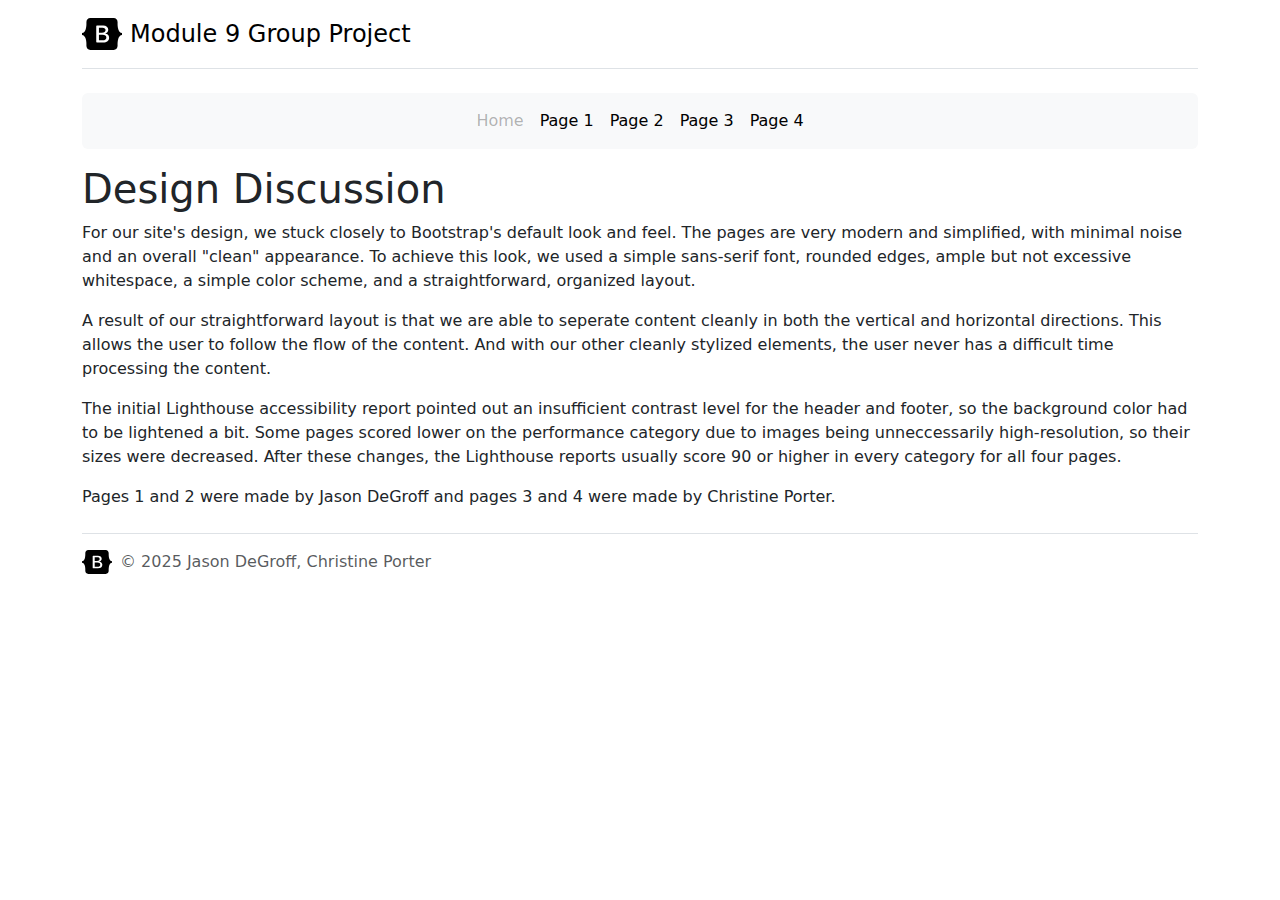
<file: index.html>
<!doctype html>
<html lang="en-US">
    <head>
        <meta charset="utf-8">
		<meta name="viewport" content="width=device-width, initial-scale=1.0">
        <title>Module 9 Group Project</title>
        <link href="css/bootstrap.min.css" rel="stylesheet">
        <link href="css/styles.css" rel="stylesheet">
        <link rel="preconnect" href="https://fonts.googleapis.com">
        <link rel="preconnect" href="https://fonts.gstatic.com" crossorigin>
        <link href="https://fonts.googleapis.com/css2?family=Roboto:ital,wght@0,100..900;1,100..900&display=swap" rel="stylesheet">
    </head>

    <body class="roboto-font">
        <svg xmlns="http://www.w3.org/2000/svg" class="d-none">
            <symbol id="bootstrap" viewBox="0 0 118 94"> <title>Bootstrap</title> <path fill-rule="evenodd" clip-rule="evenodd" d="M24.509 0c-6.733 0-11.715 5.893-11.492 12.284.214 6.14-.064 14.092-2.066 20.577C8.943 39.365 5.547 43.485 0 44.014v5.972c5.547.529 8.943 4.649 10.951 11.153 2.002 6.485 2.28 14.437 2.066 20.577C12.794 88.106 17.776 94 24.51 94H93.5c6.733 0 11.714-5.893 11.491-12.284-.214-6.14.064-14.092 2.066-20.577 2.009-6.504 5.396-10.624 10.943-11.153v-5.972c-5.547-.529-8.934-4.649-10.943-11.153-2.002-6.484-2.28-14.437-2.066-20.577C105.214 5.894 100.233 0 93.5 0H24.508zM80 57.863C80 66.663 73.436 72 62.543 72H44a2 2 0 01-2-2V24a2 2 0 012-2h18.437c9.083 0 15.044 4.92 15.044 12.474 0 5.302-4.01 10.049-9.119 10.88v.277C75.317 46.394 80 51.21 80 57.863zM60.521 28.34H49.948v14.934h8.905c6.884 0 10.68-2.772 10.68-7.727 0-4.643-3.264-7.207-9.012-7.207zM49.948 49.2v16.458H60.91c7.167 0 10.964-2.876 10.964-8.281 0-5.406-3.903-8.178-11.425-8.178H49.948z"></path>
            </symbol>
        </svg>


        <div class="container">
            <header class="d-flex flex-wrap justify-content-center py-3 mb-4 border-bottom">
                <a href="#" class="d-flex align-items-center mb-3 mb-md-0 me-md-auto link-body-emphasis text-decoration-none">
                    <svg class="bi me-2" width="40" height="32" aria-hidden="true">
                        <use xlink:href="#bootstrap"></use>
                    </svg>
                    <span class="fs-4">Module 9 Group Project</span>
                </a>
            </header>


            <nav class="navbar navbar-expand-lg mb-3 bg-body-tertiary rounded" aria-label="Navbar">
                <div class="container-fluid">
                    <button class="navbar-toggler" type="button" data-bs-toggle="collapse" data-bs-target="#navbarsExample10" aria-controls="navbarsExample10" aria-expanded="false" aria-label="Toggle navigation">
                        <span class="navbar-toggler-icon"></span>
                    </button>
                    <div class="collapse navbar-collapse justify-content-md-center" id="navbarsExample10">
                        <ul class="navbar-nav">
                            <li class="nav-item">
                                <a class="nav-link disabled" aria-current="page" href="#">Home</a>
                            </li>
                            <li class="nav-item">
                                <a class="nav-link active" aria-current="page" href="page1.html">Page 1</a>
                            </li>
                            <li class="nav-item">
                                <a class="nav-link active" aria-current="page" href="page2.html">Page 2</a>
                            </li>
                            <li class="nav-item">
                                <a class="nav-link active" aria-current="page" href="page3.html">Page 3</a>
                            </li>
                            <li class="nav-item">
                                <a class="nav-link active" aria-current="page" href="page4.html">Page 4</a>
                            </li>
                        </ul>
                    </div>
                </div>
            </nav>
            
            <!-- Page content goes in main -->
            <main>
                <section class="white-bg">
                    <h1>Design Discussion</h1>
                    <p>For our site's design, we stuck closely to Bootstrap's default look and feel. The pages are very modern and simplified, with minimal noise and an overall "clean" appearance. To achieve this look, we used a simple sans-serif font, rounded edges, ample but not excessive whitespace, a simple color scheme, and a straightforward, organized layout.</p>
                    <p>A result of our straightforward layout is that we are able to seperate content cleanly in both the vertical and horizontal directions. This allows the user to follow the flow of the content. And with our other cleanly stylized elements, the user never has a difficult time processing the content.</p>
                    <p>The initial Lighthouse accessibility report pointed out an insufficient contrast level for the header and footer, so the background color had to be lightened a bit. Some pages scored lower on the performance category due to images being unneccessarily high-resolution, so their sizes were decreased. After these changes, the Lighthouse reports usually score 90 or higher in every category for all four pages.</p>
                    <p>Pages 1 and 2 were made by Jason DeGroff and pages 3 and 4 were made by Christine Porter.</p>
                </section>
            </main>

            <footer class="d-flex flex-wrap justify-content-between align-items-center py-3 my-4 border-top">
                <div class="col-md-4 d-flex align-items-center">
                    <a href="/" class="mb-3 me-2 mb-md-0 text-body-secondary text-decoration-none lh-1" aria-label="Bootstrap">
                        <svg class="bi" width="30" height="24" aria-hidden="true">
                            <use xlink:href="#bootstrap"></use>
                        </svg>
                    </a>
                    <span class="mb-3 mb-md-0 text-body-secondary">&copy; 2025 Jason DeGroff, Christine Porter</span>
                </div>
            </footer>
        </div>
    </body>
<script src="js/bootstrap.bundle.min.js"> </script>
</html>
</file>
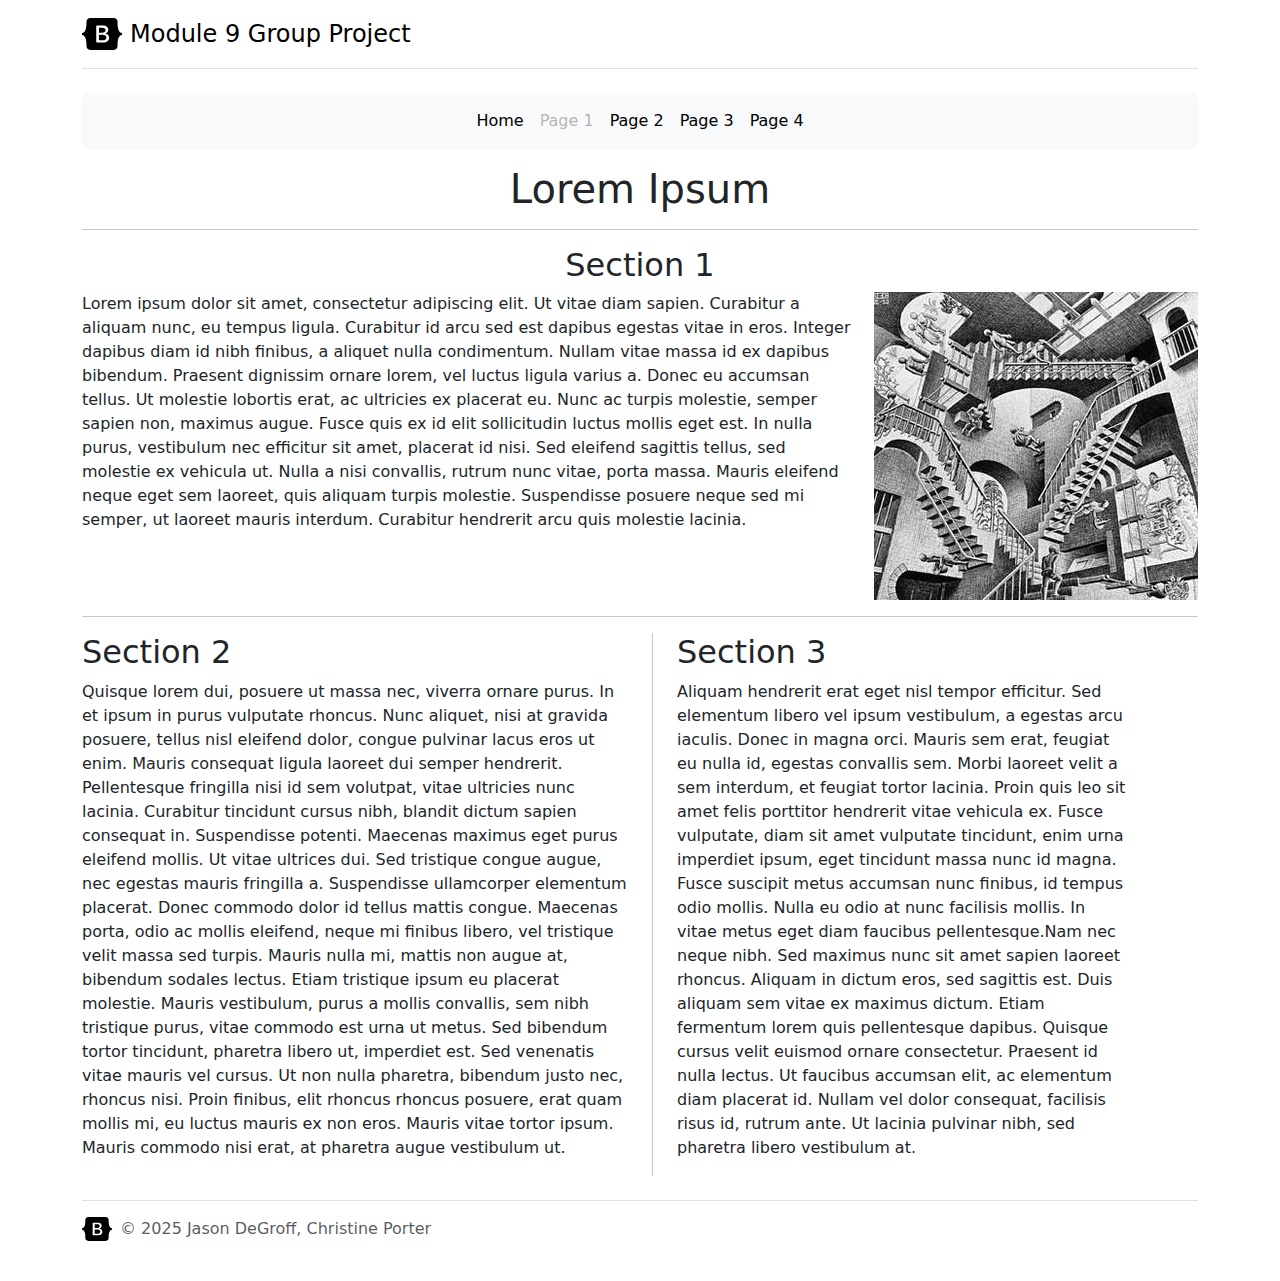
<file: page1.html>
<!doctype html>
<html lang="en-US">
    <head>
        <meta charset="utf-8">
		<meta name="viewport" content="width=device-width, initial-scale=1.0">
        <title>Module 9 Group Project</title>
        <link href="css/bootstrap.min.css" rel="stylesheet">
        <link href="css/styles.css" rel="stylesheet">
        <link rel="preconnect" href="https://fonts.googleapis.com">
        <link rel="preconnect" href="https://fonts.gstatic.com" crossorigin>
        <link href="https://fonts.googleapis.com/css2?family=Roboto:ital,wght@0,100..900;1,100..900&display=swap" rel="stylesheet">
    </head>

    <body class="roboto-font">
        <svg xmlns="http://www.w3.org/2000/svg" class="d-none">
            <symbol id="bootstrap" viewBox="0 0 118 94"> <title>Bootstrap</title> <path fill-rule="evenodd" clip-rule="evenodd" d="M24.509 0c-6.733 0-11.715 5.893-11.492 12.284.214 6.14-.064 14.092-2.066 20.577C8.943 39.365 5.547 43.485 0 44.014v5.972c5.547.529 8.943 4.649 10.951 11.153 2.002 6.485 2.28 14.437 2.066 20.577C12.794 88.106 17.776 94 24.51 94H93.5c6.733 0 11.714-5.893 11.491-12.284-.214-6.14.064-14.092 2.066-20.577 2.009-6.504 5.396-10.624 10.943-11.153v-5.972c-5.547-.529-8.934-4.649-10.943-11.153-2.002-6.484-2.28-14.437-2.066-20.577C105.214 5.894 100.233 0 93.5 0H24.508zM80 57.863C80 66.663 73.436 72 62.543 72H44a2 2 0 01-2-2V24a2 2 0 012-2h18.437c9.083 0 15.044 4.92 15.044 12.474 0 5.302-4.01 10.049-9.119 10.88v.277C75.317 46.394 80 51.21 80 57.863zM60.521 28.34H49.948v14.934h8.905c6.884 0 10.68-2.772 10.68-7.727 0-4.643-3.264-7.207-9.012-7.207zM49.948 49.2v16.458H60.91c7.167 0 10.964-2.876 10.964-8.281 0-5.406-3.903-8.178-11.425-8.178H49.948z"></path>
            </symbol>
        </svg>


        <div class="container">
            <header class="d-flex flex-wrap justify-content-center py-3 mb-4 border-bottom">
                <a href="#" class="d-flex align-items-center mb-3 mb-md-0 me-md-auto link-body-emphasis text-decoration-none">
                    <svg class="bi me-2" width="40" height="32" aria-hidden="true">
                        <use xlink:href="#bootstrap"></use>
                    </svg>
                    <span class="fs-4">Module 9 Group Project</span>
                </a>
            </header>


            <nav class="navbar navbar-expand-lg mb-3 bg-body-tertiary rounded" aria-label="Navbar">
                <div class="container-fluid">
                    <button class="navbar-toggler" type="button" data-bs-toggle="collapse" data-bs-target="#navbarsExample10" aria-controls="navbarsExample10" aria-expanded="false" aria-label="Toggle navigation">
                        <span class="navbar-toggler-icon"></span>
                    </button>
                    <div class="collapse navbar-collapse justify-content-md-center" id="navbarsExample10">
                        <ul class="navbar-nav">
                            <li class="nav-item">
                                <a class="nav-link active" aria-current="page" href="index.html">Home</a>
                            </li>
                            <li class="nav-item">
                                <a class="nav-link disabled" aria-current="page" href="#">Page 1</a>
                            </li>
                            <li class="nav-item">
                                <a class="nav-link active" aria-current="page" href="page2.html">Page 2</a>
                            </li>
                            <li class="nav-item">
                                <a class="nav-link active" aria-current="page" href="page3.html">Page 3</a>
                            </li>
                            <li class="nav-item">
                                <a class="nav-link active" aria-current="page" href="page4.html">Page 4</a>
                            </li>
                        </ul>
                    </div>
                </div>
            </nav>
            
            <!-- Page content goes in main -->
            <main>
                <section class="white-bg">
                    <h1 class="text-center">Lorem Ipsum</h1>
                    <hr>
                    <div class="row">
                        <div class="col-sm-12">
                            <h2 class="text-center">Section 1</h2>
                            <img src="images/Relativity.jpg" alt="MC Escher's Relativity" width="324" height="308" class="img-fluid float-lg-end ms-lg-3 mx-auto d-block">
                            <p>
                                Lorem ipsum dolor sit amet, consectetur adipiscing elit. Ut vitae diam sapien. Curabitur a aliquam nunc, eu tempus ligula. Curabitur id arcu sed est dapibus egestas vitae in eros. Integer dapibus diam id nibh finibus, a aliquet nulla condimentum. Nullam vitae massa id ex dapibus bibendum. Praesent dignissim ornare lorem, vel luctus ligula varius a. Donec eu accumsan tellus. Ut molestie lobortis erat, ac ultricies ex placerat eu. Nunc ac turpis molestie, semper sapien non, maximus augue. Fusce quis ex id elit sollicitudin luctus mollis eget est. In nulla purus, vestibulum nec efficitur sit amet, placerat id nisi. Sed eleifend sagittis tellus, sed molestie ex vehicula ut. Nulla a nisi convallis, rutrum nunc vitae, porta massa. Mauris eleifend neque eget sem laoreet, quis aliquam turpis molestie. Suspendisse posuere neque sed mi semper, ut laoreet mauris interdum. Curabitur hendrerit arcu quis molestie lacinia. 
                            </p>
                        </div>
                    </div>
                    <hr>
                    <div class="row">
                        <div class="col-lg-6">
                            <h2>Section 2</h2>
                            <p>
                                Quisque lorem dui, posuere ut massa nec, viverra ornare purus. In et ipsum in purus vulputate rhoncus. Nunc aliquet, nisi at gravida posuere, tellus nisl eleifend dolor, congue pulvinar lacus eros ut enim. Mauris consequat ligula laoreet dui semper hendrerit. Pellentesque fringilla nisi id sem volutpat, vitae ultricies nunc lacinia. Curabitur tincidunt cursus nibh, blandit dictum sapien consequat in. Suspendisse potenti. Maecenas maximus eget purus eleifend mollis. Ut vitae ultrices dui. Sed tristique congue augue, nec egestas mauris fringilla a. Suspendisse ullamcorper elementum placerat. Donec commodo dolor id tellus mattis congue. Maecenas porta, odio ac mollis eleifend, neque mi finibus libero, vel tristique velit massa sed turpis. Mauris nulla mi, mattis non augue at, bibendum sodales lectus. Etiam tristique ipsum eu placerat molestie. Mauris vestibulum, purus a mollis convallis, sem nibh tristique purus, vitae commodo est urna ut metus. Sed bibendum tortor tincidunt, pharetra libero ut, imperdiet est. Sed venenatis vitae mauris vel cursus. Ut non nulla pharetra, bibendum justo nec, rhoncus nisi. Proin finibus, elit rhoncus rhoncus posuere, erat quam mollis mi, eu luctus mauris ex non eros. Mauris vitae tortor ipsum. Mauris commodo nisi erat, at pharetra augue vestibulum ut. 
                            </p>
                        </div>
                        <div class="col-auto d-none d-lg-flex align-items-center"  >
                        <div class="vr d-none d-lg-block" ></div>
                        </div>
                        <div class="col-lg-5">
                            <h2>Section 3</h2>
                            <p>
                                Aliquam hendrerit erat eget nisl tempor efficitur. Sed elementum libero vel ipsum vestibulum, a egestas arcu iaculis. Donec in magna orci. Mauris sem erat, feugiat eu nulla id, egestas convallis sem. Morbi laoreet velit a sem interdum, et feugiat tortor lacinia. Proin quis leo sit amet felis porttitor hendrerit vitae vehicula ex. Fusce vulputate, diam sit amet vulputate tincidunt, enim urna imperdiet ipsum, eget tincidunt massa nunc id magna. Fusce suscipit metus accumsan nunc finibus, id tempus odio mollis. Nulla eu odio at nunc facilisis mollis. In vitae metus eget diam faucibus pellentesque.Nam nec neque nibh. Sed maximus nunc sit amet sapien laoreet rhoncus. Aliquam in dictum eros, sed sagittis est. Duis aliquam sem vitae ex maximus dictum. Etiam fermentum lorem quis pellentesque dapibus. Quisque cursus velit euismod ornare consectetur. Praesent id nulla lectus. Ut faucibus accumsan elit, ac elementum diam placerat id. Nullam vel dolor consequat, facilisis risus id, rutrum ante. Ut lacinia pulvinar nibh, sed pharetra libero vestibulum at. 
                            </p>
                        </div>
                    </div>
                </section>
            </main>

            <footer class="d-flex flex-wrap justify-content-between align-items-center py-3 my-4 border-top">
                <div class="col-md-4 d-flex align-items-center">
                    <a href="/" class="mb-3 me-2 mb-md-0 text-body-secondary text-decoration-none lh-1" aria-label="Bootstrap">
                        <svg class="bi" width="30" height="24" aria-hidden="true">
                            <use xlink:href="#bootstrap"></use>
                        </svg>
                    </a>
                    <span class="mb-3 mb-md-0 text-body-secondary">&copy; 2025 Jason DeGroff, Christine Porter</span>
                </div>
            </footer>
        </div>
    </body>
<script src="js/bootstrap.bundle.min.js"> </script>
</html>
</file>
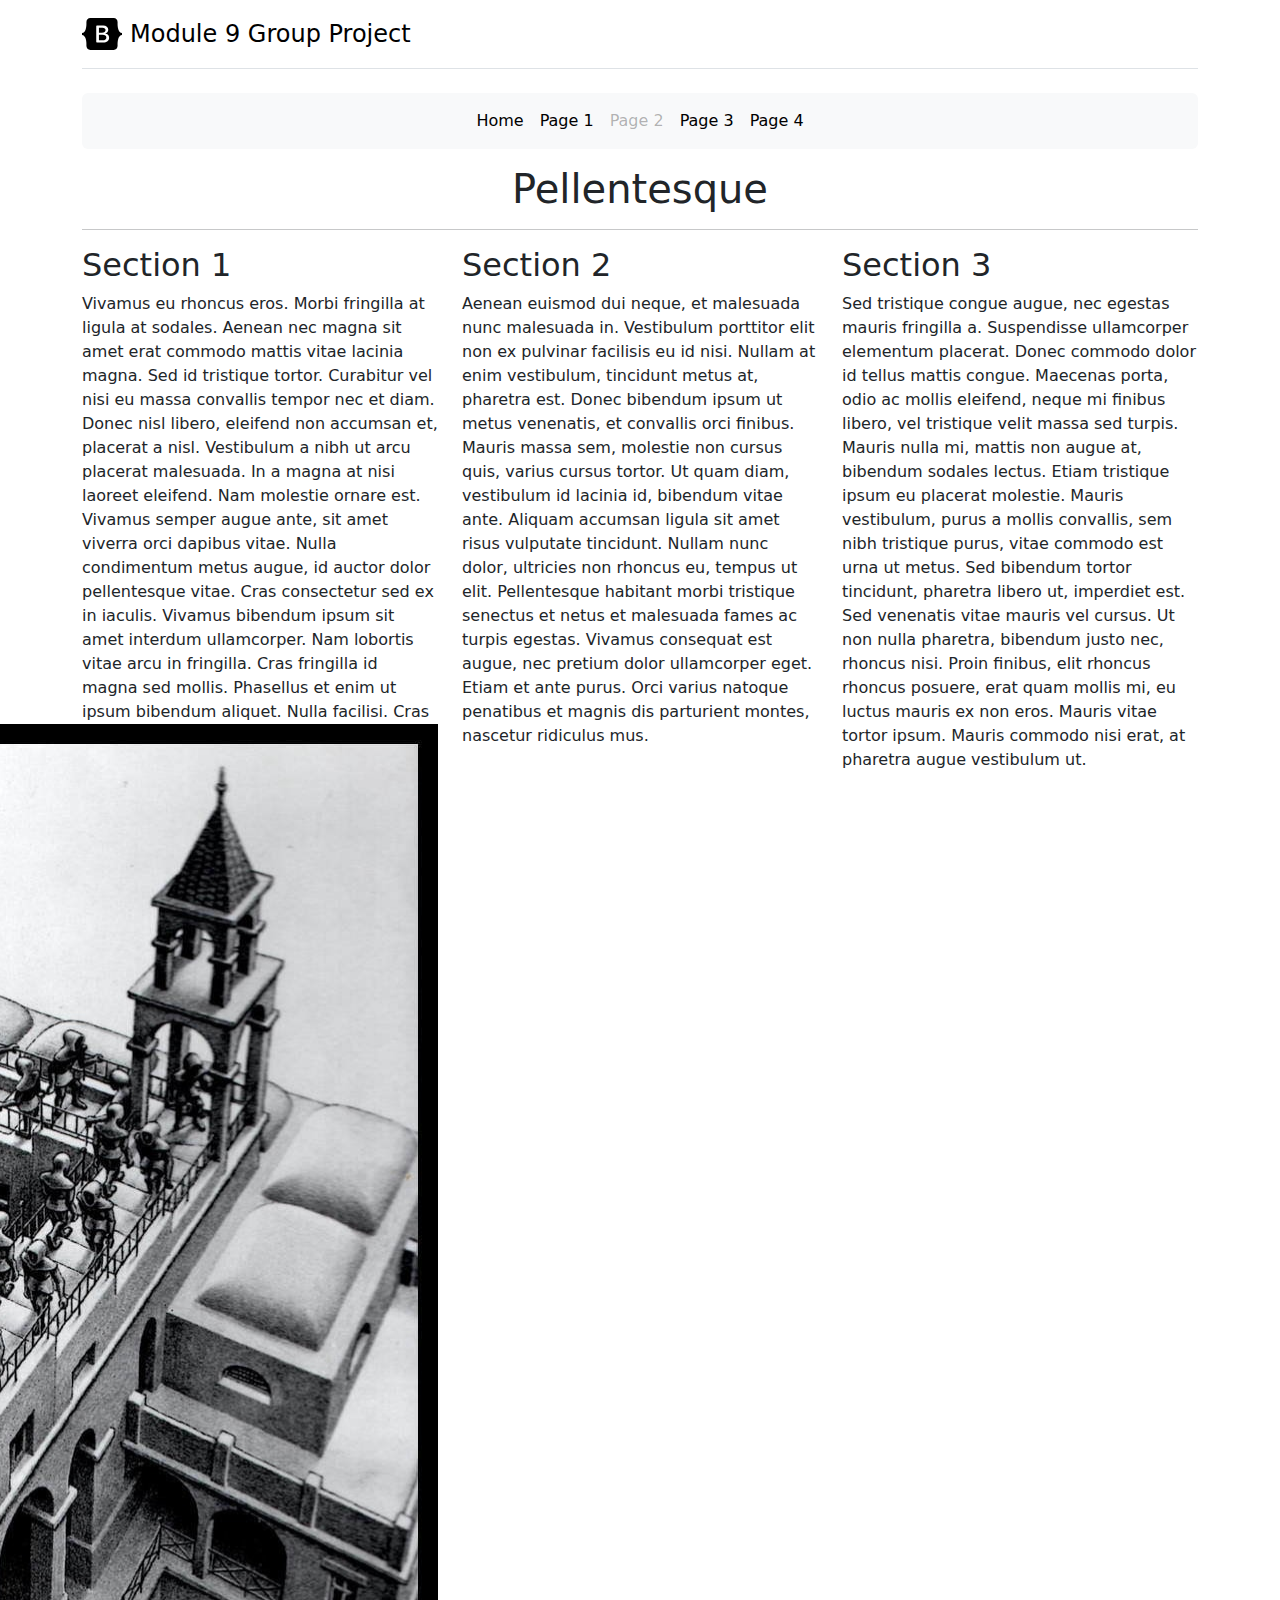
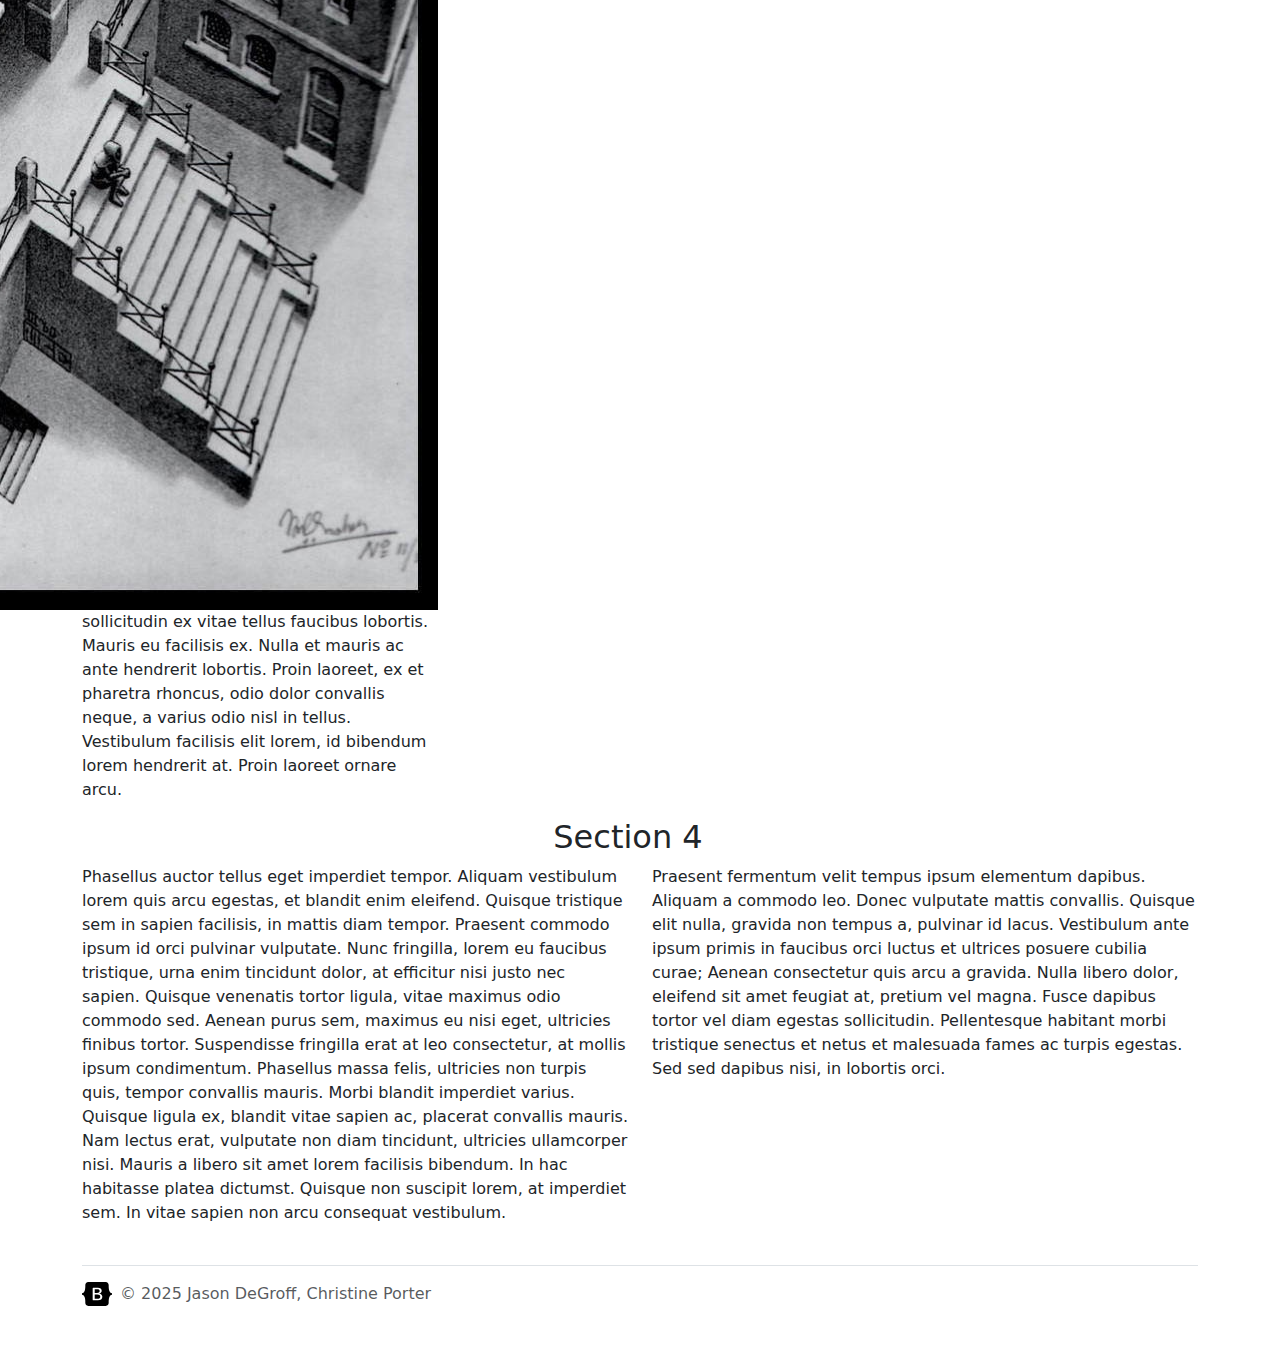
<file: page2.html>
<!doctype html>
<html lang="en-US">
    <head>
        <meta charset="utf-8">
		<meta name="viewport" content="width=device-width, initial-scale=1.0">
        <title>Module 9 Group Project</title>
        <link href="css/bootstrap.min.css" rel="stylesheet">
        <link href="css/styles.css" rel="stylesheet">
        <link rel="preconnect" href="https://fonts.googleapis.com">
        <link rel="preconnect" href="https://fonts.gstatic.com" crossorigin>
        <link href="https://fonts.googleapis.com/css2?family=Roboto:ital,wght@0,100..900;1,100..900&display=swap" rel="stylesheet">
    </head>

    <body class="roboto-font">
        <svg xmlns="http://www.w3.org/2000/svg" class="d-none">
            <symbol id="bootstrap" viewBox="0 0 118 94"> <title>Bootstrap</title> <path fill-rule="evenodd" clip-rule="evenodd" d="M24.509 0c-6.733 0-11.715 5.893-11.492 12.284.214 6.14-.064 14.092-2.066 20.577C8.943 39.365 5.547 43.485 0 44.014v5.972c5.547.529 8.943 4.649 10.951 11.153 2.002 6.485 2.28 14.437 2.066 20.577C12.794 88.106 17.776 94 24.51 94H93.5c6.733 0 11.714-5.893 11.491-12.284-.214-6.14.064-14.092 2.066-20.577 2.009-6.504 5.396-10.624 10.943-11.153v-5.972c-5.547-.529-8.934-4.649-10.943-11.153-2.002-6.484-2.28-14.437-2.066-20.577C105.214 5.894 100.233 0 93.5 0H24.508zM80 57.863C80 66.663 73.436 72 62.543 72H44a2 2 0 01-2-2V24a2 2 0 012-2h18.437c9.083 0 15.044 4.92 15.044 12.474 0 5.302-4.01 10.049-9.119 10.88v.277C75.317 46.394 80 51.21 80 57.863zM60.521 28.34H49.948v14.934h8.905c6.884 0 10.68-2.772 10.68-7.727 0-4.643-3.264-7.207-9.012-7.207zM49.948 49.2v16.458H60.91c7.167 0 10.964-2.876 10.964-8.281 0-5.406-3.903-8.178-11.425-8.178H49.948z"></path>
            </symbol>
        </svg>


        <div class="container">
            <header class="d-flex flex-wrap justify-content-center py-3 mb-4 border-bottom">
                <a href="#" class="d-flex align-items-center mb-3 mb-md-0 me-md-auto link-body-emphasis text-decoration-none">
                    <svg class="bi me-2" width="40" height="32" aria-hidden="true">
                        <use xlink:href="#bootstrap"></use>
                    </svg>
                    <span class="fs-4">Module 9 Group Project</span>
                </a>
            </header>


            <nav class="navbar navbar-expand-lg mb-3 bg-body-tertiary rounded" aria-label="Navbar">
                <div class="container-fluid">
                    <button class="navbar-toggler" type="button" data-bs-toggle="collapse" data-bs-target="#navbarsExample10" aria-controls="navbarsExample10" aria-expanded="false" aria-label="Toggle navigation">
                        <span class="navbar-toggler-icon"></span>
                    </button>
                    <div class="collapse navbar-collapse justify-content-md-center" id="navbarsExample10">
                        <ul class="navbar-nav">
                            <li class="nav-item">
                                <a class="nav-link active" aria-current="page" href="index.html">Home</a>
                            </li>
                            <li class="nav-item">
                                <a class="nav-link active" aria-current="page" href="page1.html">Page 1</a>
                            </li>
                            <li class="nav-item">
                                <a class="nav-link disabled" aria-current="page" href="#">Page 2</a>
                            </li>
                            <li class="nav-item">
                                <a class="nav-link active" aria-current="page" href="page3.html">Page 3</a>
                            </li>
                            <li class="nav-item">
                                <a class="nav-link active" aria-current="page" href="page4.html">Page 4</a>
                            </li>
                        </ul>
                    </div>
                </div>
            </nav>
            
            <!-- Page content goes in main -->
            <main>
                <section class="white-bg">
                    <h1 class="text-center">Pellentesque</h1>
                    <hr>
                    <div class="row">
                        <div class="col-lg-4">
                            <h2>Section 1</h2>
                            <p>
                                Vivamus eu rhoncus eros. Morbi fringilla at ligula at sodales. Aenean nec magna sit amet erat commodo mattis vitae lacinia magna. Sed id tristique tortor. Curabitur vel nisi eu massa convallis tempor nec et diam. Donec nisl libero, eleifend non accumsan et, placerat a nisl. Vestibulum a nibh ut arcu placerat malesuada. In a magna at nisi laoreet eleifend. Nam molestie ornare est. Vivamus semper augue ante, sit amet viverra orci dapibus vitae. Nulla condimentum metus augue, id auctor dolor pellentesque vitae. Cras consectetur sed ex in iaculis. Vivamus bibendum ipsum sit amet interdum ullamcorper. Nam lobortis vitae arcu in fringilla. Cras fringilla id magna sed mollis. Phasellus et enim ut ipsum bibendum aliquet. <img src="images/asc_des.jpg" alt="MC Escher's Ascending and Descending" width="1040" height="1486" class="img-sm float-sm-end ms-sm-3 mx-auto d-block"> Nulla facilisi. Cras sollicitudin ex vitae tellus faucibus lobortis. Mauris eu facilisis ex. Nulla et mauris ac ante hendrerit lobortis. Proin laoreet, ex et pharetra rhoncus, odio dolor convallis neque, a varius odio nisl in tellus. Vestibulum facilisis elit lorem, id bibendum lorem hendrerit at. Proin laoreet ornare arcu. 
                            </p>
                        </div>
                        <div class="col-lg-4">
                            <h2>Section 2</h2>
                            <p>
                                Aenean euismod dui neque, et malesuada nunc malesuada in. Vestibulum porttitor elit non ex pulvinar facilisis eu id nisi. Nullam at enim vestibulum, tincidunt metus at, pharetra est. Donec bibendum ipsum ut metus venenatis, et convallis orci finibus. Mauris massa sem, molestie non cursus quis, varius cursus tortor. Ut quam diam, vestibulum id lacinia id, bibendum vitae ante. Aliquam accumsan ligula sit amet risus vulputate tincidunt. Nullam nunc dolor, ultricies non rhoncus eu, tempus ut elit. Pellentesque habitant morbi tristique senectus et netus et malesuada fames ac turpis egestas. Vivamus consequat est augue, nec pretium dolor ullamcorper eget. Etiam et ante purus. Orci varius natoque penatibus et magnis dis parturient montes, nascetur ridiculus mus. 
                            </p>
                        </div>
                        <div class="col-lg-4">
                            <h2>Section 3</h2>
                            <p>
                                Sed tristique congue augue, nec egestas mauris fringilla a. Suspendisse ullamcorper elementum placerat. Donec commodo dolor id tellus mattis congue. Maecenas porta, odio ac mollis eleifend, neque mi finibus libero, vel tristique velit massa sed turpis. Mauris nulla mi, mattis non augue at, bibendum sodales lectus. Etiam tristique ipsum eu placerat molestie. Mauris vestibulum, purus a mollis convallis, sem nibh tristique purus, vitae commodo est urna ut metus. Sed bibendum tortor tincidunt, pharetra libero ut, imperdiet est. Sed venenatis vitae mauris vel cursus. Ut non nulla pharetra, bibendum justo nec, rhoncus nisi. Proin finibus, elit rhoncus rhoncus posuere, erat quam mollis mi, eu luctus mauris ex non eros. Mauris vitae tortor ipsum. Mauris commodo nisi erat, at pharetra augue vestibulum ut.
                            </p>
                        </div>
                    </div>
                    <div class="row">
                        <div class="row">
                            <h2 class="text-center">Section 4</h2>
                        </div>
                        <div class="col-md-6">
                            
                            <p>
                                Phasellus auctor tellus eget imperdiet tempor. Aliquam vestibulum lorem quis arcu egestas, et blandit enim eleifend. Quisque tristique sem in sapien facilisis, in mattis diam tempor. Praesent commodo ipsum id orci pulvinar vulputate. Nunc fringilla, lorem eu faucibus tristique, urna enim tincidunt dolor, at efficitur nisi justo nec sapien. Quisque venenatis tortor ligula, vitae maximus odio commodo sed. Aenean purus sem, maximus eu nisi eget, ultricies finibus tortor. Suspendisse fringilla erat at leo consectetur, at mollis ipsum condimentum. Phasellus massa felis, ultricies non turpis quis, tempor convallis mauris. Morbi blandit imperdiet varius. Quisque ligula ex, blandit vitae sapien ac, placerat convallis mauris. Nam lectus erat, vulputate non diam tincidunt, ultricies ullamcorper nisi. Mauris a libero sit amet lorem facilisis bibendum. In hac habitasse platea dictumst. Quisque non suscipit lorem, at imperdiet sem. In vitae sapien non arcu consequat vestibulum. 
                            </p>
                        </div>
                        <div class="col-md-6">
                            
                            <p>
                                Praesent fermentum velit tempus ipsum elementum dapibus. Aliquam a commodo leo. Donec vulputate mattis convallis. Quisque elit nulla, gravida non tempus a, pulvinar id lacus. Vestibulum ante ipsum primis in faucibus orci luctus et ultrices posuere cubilia curae; Aenean consectetur quis arcu a gravida. Nulla libero dolor, eleifend sit amet feugiat at, pretium vel magna. Fusce dapibus tortor vel diam egestas sollicitudin. Pellentesque habitant morbi tristique senectus et netus et malesuada fames ac turpis egestas. Sed sed dapibus nisi, in lobortis orci.
                            </p>
                        </div>
                    </div>

                </section>
            </main>

            <footer class="d-flex flex-wrap justify-content-between align-items-center py-3 my-4 border-top">
                <div class="col-md-4 d-flex align-items-center">
                    <a href="/" class="mb-3 me-2 mb-md-0 text-body-secondary text-decoration-none lh-1" aria-label="Bootstrap">
                        <svg class="bi" width="30" height="24" aria-hidden="true">
                            <use xlink:href="#bootstrap"></use>
                        </svg>
                    </a>
                    <span class="mb-3 mb-md-0 text-body-secondary">&copy; 2025 Jason DeGroff, Christine Porter</span>
                </div>
            </footer>
        </div>
    </body>
<script src="js/bootstrap.bundle.min.js"> </script>
</html>
</file>
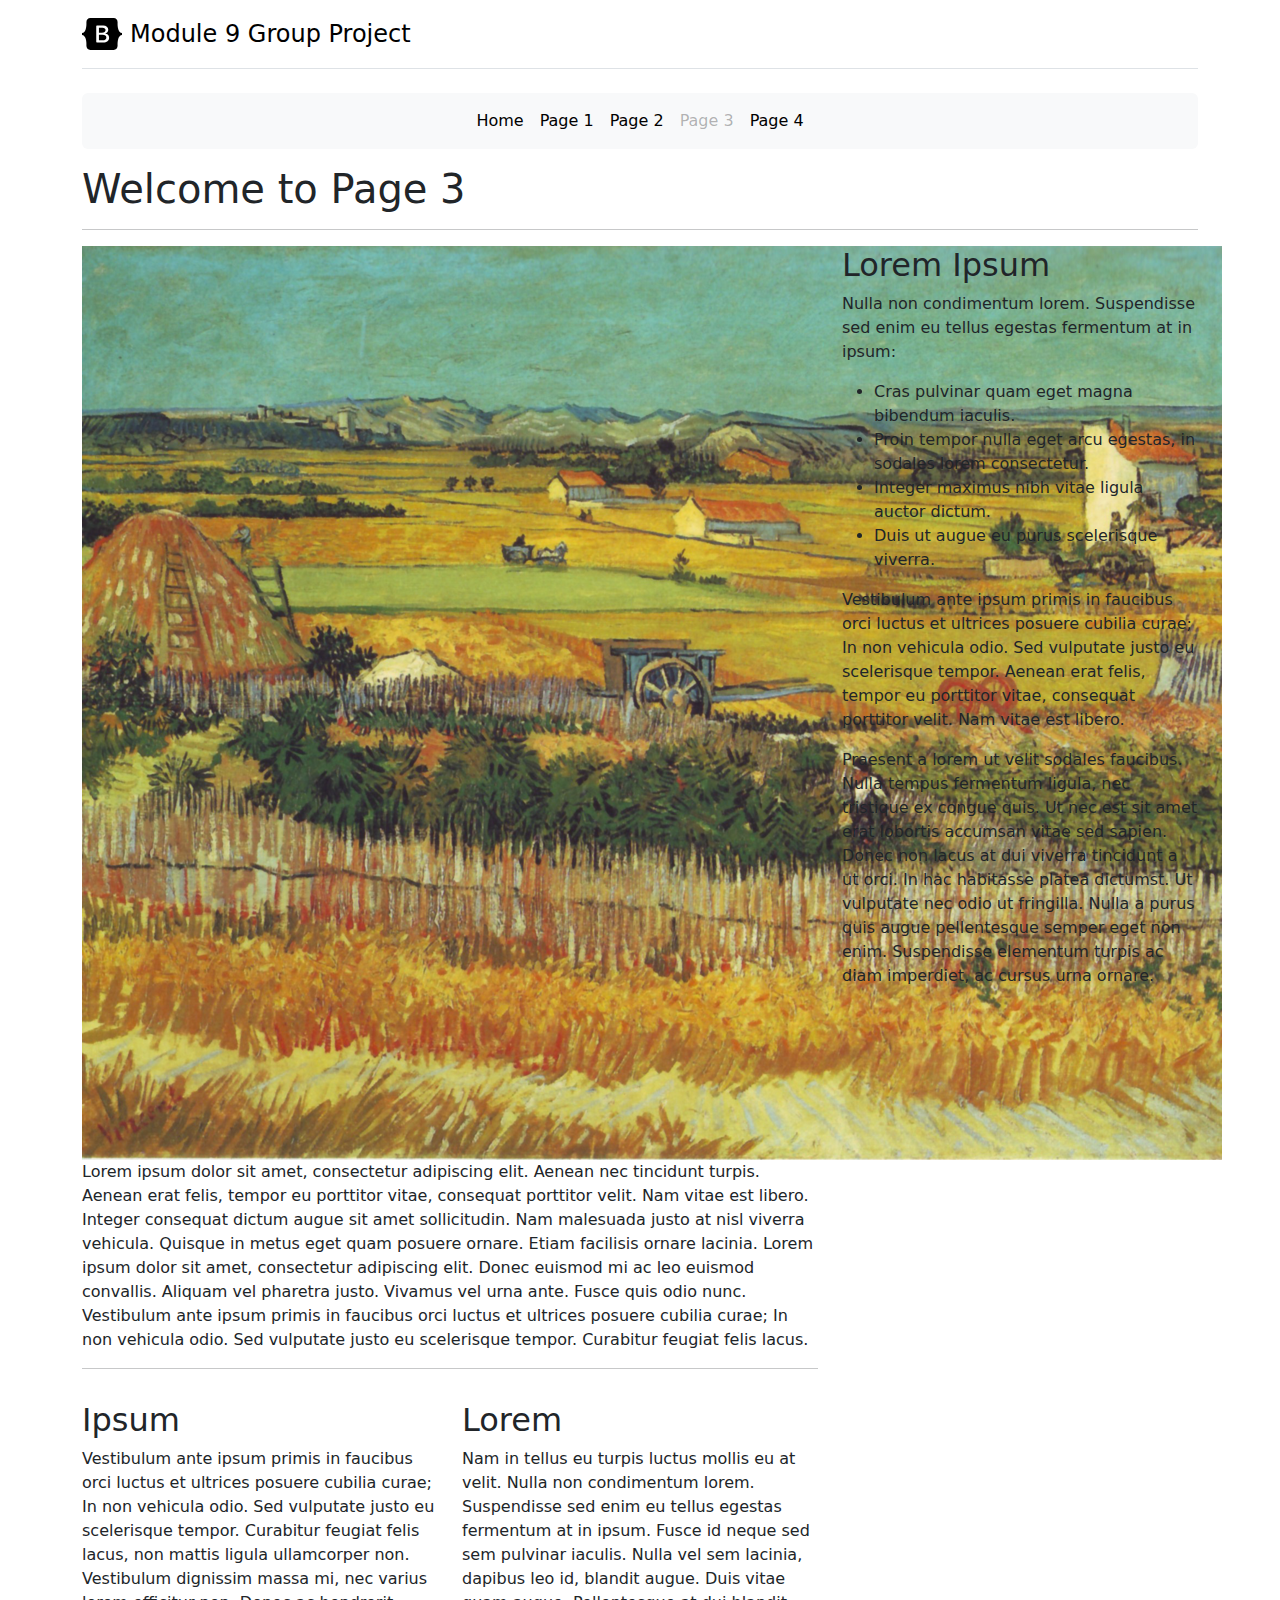
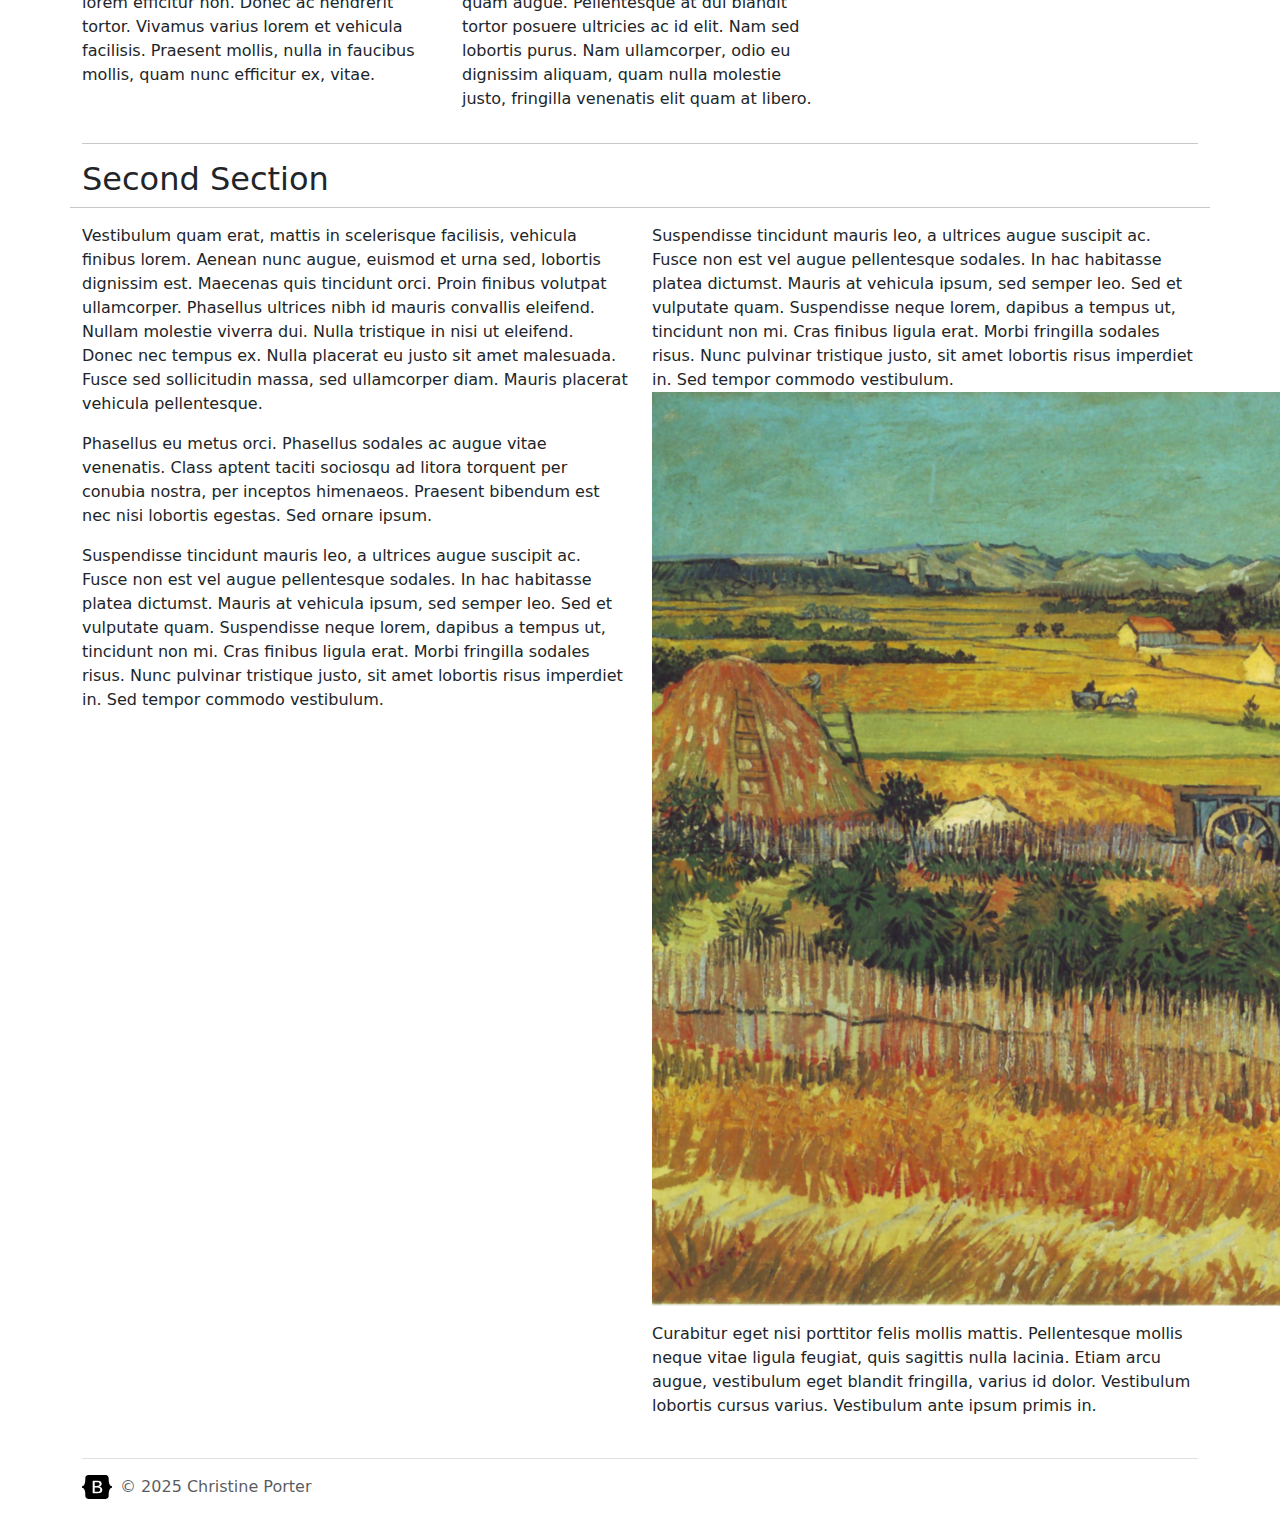
<file: page3.html>
<!doctype html>
<html lang="en-US">
    <head>
        <meta charset="utf-8">
		<meta name="viewport" content="width=device-width, initial-scale=1.0, maximum-scale=1.0, user-scalable=0">
        <title>Module 9 Group Project</title>
        <link href="css/bootstrap.min.css" rel="stylesheet">
        <link href="css/styles.css" rel="stylesheet">
        <link rel="preconnect" href="https://fonts.googleapis.com">
        <link rel="preconnect" href="https://fonts.gstatic.com" crossorigin>
        <link href="https://fonts.googleapis.com/css2?family=Roboto:ital,wght@0,100..900;1,100..900&display=swap" rel="stylesheet">
    </head>

    <body class="roboto-font">
        <svg xmlns="http://www.w3.org/2000/svg" class="d-none">
            <symbol id="bootstrap" viewBox="0 0 118 94"> <title>Bootstrap</title> <path fill-rule="evenodd" clip-rule="evenodd" d="M24.509 0c-6.733 0-11.715 5.893-11.492 12.284.214 6.14-.064 14.092-2.066 20.577C8.943 39.365 5.547 43.485 0 44.014v5.972c5.547.529 8.943 4.649 10.951 11.153 2.002 6.485 2.28 14.437 2.066 20.577C12.794 88.106 17.776 94 24.51 94H93.5c6.733 0 11.714-5.893 11.491-12.284-.214-6.14.064-14.092 2.066-20.577 2.009-6.504 5.396-10.624 10.943-11.153v-5.972c-5.547-.529-8.934-4.649-10.943-11.153-2.002-6.484-2.28-14.437-2.066-20.577C105.214 5.894 100.233 0 93.5 0H24.508zM80 57.863C80 66.663 73.436 72 62.543 72H44a2 2 0 01-2-2V24a2 2 0 012-2h18.437c9.083 0 15.044 4.92 15.044 12.474 0 5.302-4.01 10.049-9.119 10.88v.277C75.317 46.394 80 51.21 80 57.863zM60.521 28.34H49.948v14.934h8.905c6.884 0 10.68-2.772 10.68-7.727 0-4.643-3.264-7.207-9.012-7.207zM49.948 49.2v16.458H60.91c7.167 0 10.964-2.876 10.964-8.281 0-5.406-3.903-8.178-11.425-8.178H49.948z"></path>
            </symbol>
        </svg>


        <div class="container">
            <header class="d-flex flex-wrap justify-content-center py-3 mb-4 border-bottom">
                <a href="#" class="d-flex align-items-center mb-3 mb-md-0 me-md-auto link-body-emphasis text-decoration-none">
                    <svg class="bi me-2" width="40" height="32" aria-hidden="true">
                        <use xlink:href="#bootstrap"></use>
                    </svg>
                    <span class="fs-4">Module 9 Group Project</span>
                </a>
            </header>


            <nav class="navbar navbar-expand-lg mb-3 bg-body-tertiary rounded" aria-label="Navbar">
                <div class="container-fluid">
                    <button class="navbar-toggler" type="button" data-bs-toggle="collapse" data-bs-target="#navbarsExample10" aria-controls="navbarsExample10" aria-expanded="false" aria-label="Toggle navigation">
                        <span class="navbar-toggler-icon"></span>
                    </button>
                    <div class="collapse navbar-collapse justify-content-md-center" id="navbarsExample10">
                        <ul class="navbar-nav">
                            <li class="nav-item">
                                <a class="nav-link active" aria-current="page" href="index.html">Home</a>
                            </li>
                            <li class="nav-item">
                                <a class="nav-link active" aria-current="page" href="page1.html">Page 1</a>
                            </li>
                            <li class="nav-item">
                                <a class="nav-link active" aria-current="page" href="page2.html">Page 2</a>
                            </li>
                            <li class="nav-item">
                                <a class="nav-link disabled" aria-current="page" href="#">Page 3</a>
                            </li>
                            <li class="nav-item">
                                <a class="nav-link active" aria-current="page" href="page4.html">Page 4</a>
                            </li>

                        </ul>
                    </div>
                </div>
            </nav>
            
            <!-- Page content goes in main -->
            <main>
                <section class="white-bg">
                    <h1>Welcome to Page 3</h1>
                    <hr>
                    <div class="row mb-3">
                    <div class="col-md-8">
                        <div class="pb-3">
                            <p>
                                <img src="images/field-painting.png" width="1140" height="914" alt="Painting of a field with yellow grass." class="right img-sm">
                                Lorem ipsum dolor sit amet, consectetur adipiscing elit. Aenean nec tincidunt turpis. Aenean erat felis, tempor eu porttitor vitae, consequat porttitor velit. Nam vitae est libero. Integer consequat dictum augue sit amet sollicitudin. Nam malesuada justo at nisl viverra vehicula. Quisque in metus eget quam posuere ornare. Etiam facilisis ornare lacinia. Lorem ipsum dolor sit amet, consectetur adipiscing elit. Donec euismod mi ac leo euismod convallis. Aliquam vel pharetra justo. Vivamus vel urna ante. Fusce quis odio nunc. Vestibulum ante ipsum primis in faucibus orci luctus et ultrices posuere cubilia curae; In non vehicula odio. Sed vulputate justo eu scelerisque tempor. Curabitur feugiat felis lacus.
                            </p>
                            <hr>
                        </div>
                        <div class="row">
                        <div class="col-md-6">
                            <h2>Ipsum</h2>
                            <p>Vestibulum ante ipsum primis in faucibus orci luctus et ultrices posuere cubilia curae; In non vehicula odio. Sed vulputate justo eu scelerisque tempor. Curabitur feugiat felis lacus, non mattis ligula ullamcorper non. Vestibulum dignissim massa mi, nec varius lorem efficitur non. Donec ac hendrerit tortor. Vivamus varius lorem et vehicula facilisis. Praesent mollis, nulla in faucibus mollis, quam nunc efficitur ex, vitae.</p>
                        </div>
                        <div class="col-md-6">
                            <h2>Lorem</h2>
                            <p>Nam in tellus eu turpis luctus mollis eu at velit. Nulla non condimentum lorem. Suspendisse sed enim eu tellus egestas fermentum at in ipsum. Fusce id neque sed sem pulvinar iaculis. Nulla vel sem lacinia, dapibus leo id, blandit augue. Duis vitae quam augue. Pellentesque at dui blandit tortor posuere ultricies ac id elit. Nam sed lobortis purus. Nam ullamcorper, odio eu dignissim aliquam, quam nulla molestie justo, fringilla venenatis elit quam at libero.</p>
                        </div>
                        </div>
                    </div>
                    <div class="col-md-4">
                        <h2>Lorem Ipsum</h2>
                        <p>Nulla non condimentum lorem. Suspendisse sed enim eu tellus egestas fermentum at in ipsum:
                            <ul>
                                <li>Cras pulvinar quam eget magna bibendum iaculis.</li>
                                <li>Proin tempor nulla eget arcu egestas, in sodales lorem consectetur.</li>
                                <li>Integer maximus nibh vitae ligula auctor dictum.</li>
                                <li>Duis ut augue eu purus scelerisque viverra.</li>
                            </ul>
                            Vestibulum ante ipsum primis in faucibus orci luctus et ultrices posuere cubilia curae; In non vehicula odio. Sed vulputate justo eu scelerisque tempor. Aenean erat felis, tempor eu porttitor vitae, consequat porttitor velit. Nam vitae est libero.
                        </p>
                        <p>Praesent a lorem ut velit sodales faucibus. Nulla tempus fermentum ligula, nec tristique ex congue quis. Ut nec est sit amet erat lobortis accumsan vitae sed sapien. Donec non lacus at dui viverra tincidunt a ut orci. In hac habitasse platea dictumst. Ut vulputate nec odio ut fringilla. Nulla a purus quis augue pellentesque semper eget non enim. Suspendisse elementum turpis ac diam imperdiet, ac cursus urna ornare.</p>
                    </div>
                </div>
            </section>

            <hr>

            <section class="white-bg">
                <div class="row mb-3">
                    <h2>Second Section</h2>
                    <hr>
                    <div class="col-md-6">
                        
                        <p>Vestibulum quam erat, mattis in scelerisque facilisis, vehicula finibus lorem. Aenean nunc augue, euismod et urna sed, lobortis dignissim est. Maecenas quis tincidunt orci. Proin finibus volutpat ullamcorper. Phasellus ultrices nibh id mauris convallis eleifend. Nullam molestie viverra dui. Nulla tristique in nisi ut eleifend. Donec nec tempus ex. Nulla placerat eu justo sit amet malesuada. Fusce sed sollicitudin massa, sed ullamcorper diam. Mauris placerat vehicula pellentesque.</p>

                        <p>Phasellus eu metus orci. Phasellus sodales ac augue vitae venenatis. Class aptent taciti sociosqu ad litora torquent per conubia nostra, per inceptos himenaeos. Praesent bibendum est nec nisi lobortis egestas. Sed ornare ipsum.</p>

                        <p>Suspendisse tincidunt mauris leo, a ultrices augue suscipit ac. Fusce non est vel augue pellentesque sodales. In hac habitasse platea dictumst. Mauris at vehicula ipsum, sed semper leo. Sed et vulputate quam. Suspendisse neque lorem, dapibus a tempus ut, tincidunt non mi. Cras finibus ligula erat. Morbi fringilla sodales risus. Nunc pulvinar tristique justo, sit amet lobortis risus imperdiet in. Sed tempor commodo vestibulum.</p>
                    </div>
                    <div class="col-md-6">
                        <p>Suspendisse tincidunt mauris leo, a ultrices augue suscipit ac. Fusce non est vel augue pellentesque sodales. In hac habitasse platea dictumst. Mauris at vehicula ipsum, sed semper leo. Sed et vulputate quam. Suspendisse neque lorem, dapibus a tempus ut, tincidunt non mi. Cras finibus ligula erat. Morbi fringilla sodales risus. Nunc pulvinar tristique justo, sit amet lobortis risus imperdiet in. Sed tempor commodo vestibulum.
                            <img src="images/field-painting.png" width="1140" height="914" alt="Painting of a field with yellow grass." class="right img-md"></p>

                        <p>Curabitur eget nisi porttitor felis mollis mattis. Pellentesque mollis neque vitae ligula feugiat, quis sagittis nulla lacinia. Etiam arcu augue, vestibulum eget blandit fringilla, varius id dolor. Vestibulum lobortis cursus varius. Vestibulum ante ipsum primis in.</p>
                    </div>
                </div>
            </section>

            </main>

            <footer class="d-flex flex-wrap justify-content-between align-items-center py-3 my-4 border-top">
                <div class="col-md-4 d-flex align-items-center">
                    <a href="/" class="mb-3 me-2 mb-md-0 text-body-secondary text-decoration-none lh-1" aria-label="Bootstrap">
                        <svg class="bi" width="30" height="24" aria-hidden="true">
                            <use xlink:href="#bootstrap"></use>
                        </svg>
                    </a>
                    <span class="mb-3 mb-md-0 text-body-secondary">&copy; 2025 Christine Porter</span>
                </div>
            </footer>
        </div>
    </body>
</html>
</file>
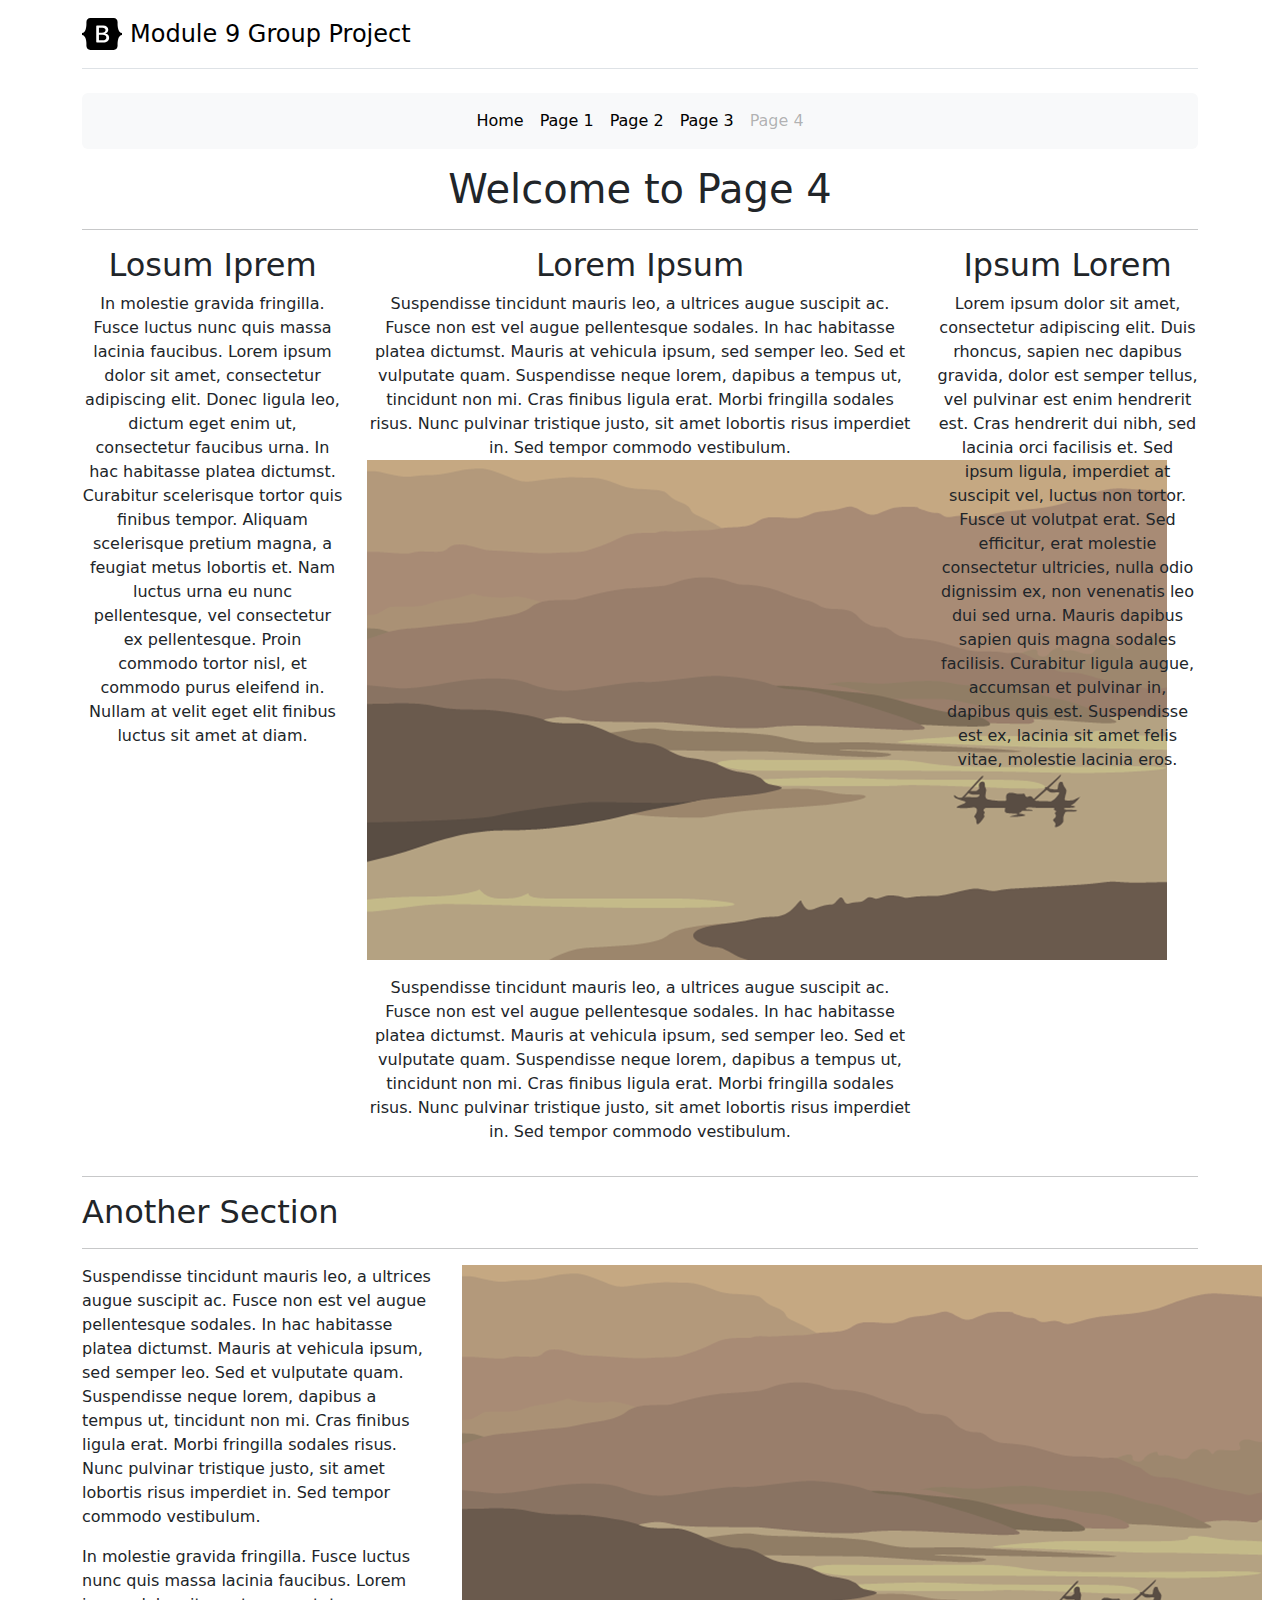
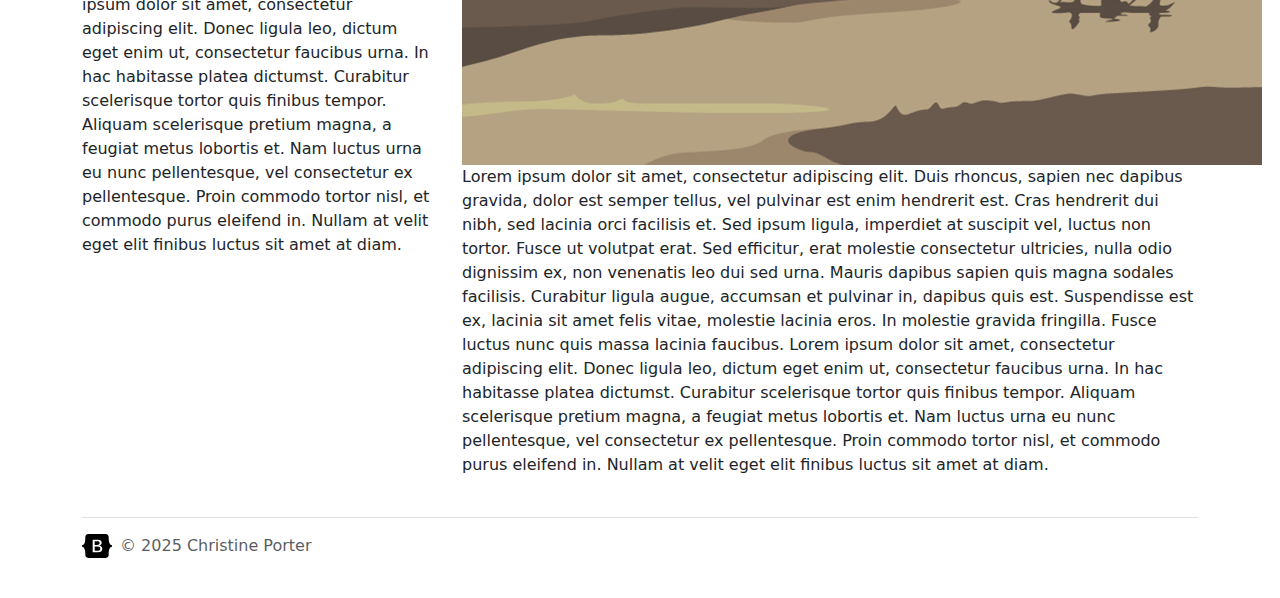
<file: page4.html>
<!doctype html>
<html lang="en-US">
    <head>
        <meta charset="utf-8">
		<meta name="viewport" content="width=device-width, initial-scale=1.0, maximum-scale=1.0, user-scalable=0">
        <title>Module 9 Group Project</title>
        <link href="css/bootstrap.min.css" rel="stylesheet">
        <link href="css/styles.css" rel="stylesheet">
        <link rel="preconnect" href="https://fonts.googleapis.com">
        <link rel="preconnect" href="https://fonts.gstatic.com" crossorigin>
        <link href="https://fonts.googleapis.com/css2?family=Roboto:ital,wght@0,100..900;1,100..900&display=swap" rel="stylesheet">
    </head>

    <body class="roboto-font">
        <svg xmlns="http://www.w3.org/2000/svg" class="d-none">
            <symbol id="bootstrap" viewBox="0 0 118 94"> <title>Bootstrap</title> <path fill-rule="evenodd" clip-rule="evenodd" d="M24.509 0c-6.733 0-11.715 5.893-11.492 12.284.214 6.14-.064 14.092-2.066 20.577C8.943 39.365 5.547 43.485 0 44.014v5.972c5.547.529 8.943 4.649 10.951 11.153 2.002 6.485 2.28 14.437 2.066 20.577C12.794 88.106 17.776 94 24.51 94H93.5c6.733 0 11.714-5.893 11.491-12.284-.214-6.14.064-14.092 2.066-20.577 2.009-6.504 5.396-10.624 10.943-11.153v-5.972c-5.547-.529-8.934-4.649-10.943-11.153-2.002-6.484-2.28-14.437-2.066-20.577C105.214 5.894 100.233 0 93.5 0H24.508zM80 57.863C80 66.663 73.436 72 62.543 72H44a2 2 0 01-2-2V24a2 2 0 012-2h18.437c9.083 0 15.044 4.92 15.044 12.474 0 5.302-4.01 10.049-9.119 10.88v.277C75.317 46.394 80 51.21 80 57.863zM60.521 28.34H49.948v14.934h8.905c6.884 0 10.68-2.772 10.68-7.727 0-4.643-3.264-7.207-9.012-7.207zM49.948 49.2v16.458H60.91c7.167 0 10.964-2.876 10.964-8.281 0-5.406-3.903-8.178-11.425-8.178H49.948z"></path>
            </symbol>
        </svg>


        <div class="container">
            <header class="d-flex flex-wrap justify-content-center py-3 mb-4 border-bottom">
                <a href="#" class="d-flex align-items-center mb-3 mb-md-0 me-md-auto link-body-emphasis text-decoration-none">
                    <svg class="bi me-2" width="40" height="32" aria-hidden="true">
                        <use xlink:href="#bootstrap"></use>
                    </svg>
                    <span class="fs-4">Module 9 Group Project</span>
                </a>
            </header>


            <nav class="navbar navbar-expand-lg mb-3 bg-body-tertiary rounded" aria-label="Navbar">
                <div class="container-fluid">
                    <button class="navbar-toggler" type="button" data-bs-toggle="collapse" data-bs-target="#navbarsExample10" aria-controls="navbarsExample10" aria-expanded="false" aria-label="Toggle navigation">
                        <span class="navbar-toggler-icon"></span>
                    </button>
                    <div class="collapse navbar-collapse justify-content-md-center" id="navbarsExample10">
                        <ul class="navbar-nav">
                            <li class="nav-item">
                                <a class="nav-link active" aria-current="page" href="index.html">Home</a>
                            </li>
                            <li class="nav-item">
                                <a class="nav-link active" aria-current="page" href="page1.html">Page 1</a>
                            </li>
                            <li class="nav-item">
                                <a class="nav-link active" aria-current="page" href="page2.html">Page 2</a>
                            </li>
                            <li class="nav-item">
                                <a class="nav-link active" aria-current="page" href="page3.html">Page 3</a>
                            </li>
                            <li class="nav-item">
                                <a class="nav-link disabled" aria-current="page" href="#">Page 4</a>
                            </li>

                        </ul>
                    </div>
                </div>
            </nav>
            
            <!-- Page content goes in main -->
            <main>
                <section class="white-bg">
                    <h1 class="text-center">Welcome to Page 4</h1><hr>
                    <div class="row mb-3">
                        <div class="col-md-3 text-center">
                            <h2>Losum Iprem</h2>
                            <p>In molestie gravida fringilla. Fusce luctus nunc quis massa lacinia faucibus. Lorem ipsum dolor sit amet, consectetur adipiscing elit. Donec ligula leo, dictum eget enim ut, consectetur faucibus urna. In hac habitasse platea dictumst. Curabitur scelerisque tortor quis finibus tempor. Aliquam scelerisque pretium magna, a feugiat metus lobortis et. Nam luctus urna eu nunc pellentesque, vel consectetur ex pellentesque. Proin commodo tortor nisl, et commodo purus eleifend in. Nullam at velit eget elit finibus luctus sit amet at diam.</p>
                        </div>
                        <div class="col-md-6 text-center">
                            <h2>Lorem Ipsum</h2>
                            <p>
                                Suspendisse tincidunt mauris leo, a ultrices augue suscipit ac. Fusce non est vel augue pellentesque sodales. In hac habitasse platea dictumst. Mauris at vehicula ipsum, sed semper leo. Sed et vulputate quam. Suspendisse neque lorem, dapibus a tempus ut, tincidunt non mi. Cras finibus ligula erat. Morbi fringilla sodales risus. Nunc pulvinar tristique justo, sit amet lobortis risus imperdiet in. Sed tempor commodo vestibulum.
                                <img src="images/river-painting.png" width="800" height="500" alt="Painting of a calm river in sepia tones." class="left img-md">
                            </p>
                            
                            <p>Suspendisse tincidunt mauris leo, a ultrices augue suscipit ac. Fusce non est vel augue pellentesque sodales. In hac habitasse platea dictumst. Mauris at vehicula ipsum, sed semper leo. Sed et vulputate quam. Suspendisse neque lorem, dapibus a tempus ut, tincidunt non mi. Cras finibus ligula erat. Morbi fringilla sodales risus. Nunc pulvinar tristique justo, sit amet lobortis risus imperdiet in. Sed tempor commodo vestibulum.</p>
                        </div>
                        <div class="col-md-3 text-center">
                            <h2>Ipsum Lorem</h2>
                            <p>Lorem ipsum dolor sit amet, consectetur adipiscing elit. Duis rhoncus, sapien nec dapibus gravida, dolor est semper tellus, vel pulvinar est enim hendrerit est. Cras hendrerit dui nibh, sed lacinia orci facilisis et. Sed ipsum ligula, imperdiet at suscipit vel, luctus non tortor. Fusce ut volutpat erat. Sed efficitur, erat molestie consectetur ultricies, nulla odio dignissim ex, non venenatis leo dui sed urna. Mauris dapibus sapien quis magna sodales facilisis. Curabitur ligula augue, accumsan et pulvinar in, dapibus quis est. Suspendisse est ex, lacinia sit amet felis vitae, molestie lacinia eros.</p>
                        </div>
                    </div>
            </section>

            <hr>

            <section class="white-bg">
                <h2>Another Section</h2>
                <hr>
                <div class="row mb-3">
                    <div class="col-md-4">
                        <p>Suspendisse tincidunt mauris leo, a ultrices augue suscipit ac. Fusce non est vel augue pellentesque sodales. In hac habitasse platea dictumst. Mauris at vehicula ipsum, sed semper leo. Sed et vulputate quam. Suspendisse neque lorem, dapibus a tempus ut, tincidunt non mi. Cras finibus ligula erat. Morbi fringilla sodales risus. Nunc pulvinar tristique justo, sit amet lobortis risus imperdiet in. Sed tempor commodo vestibulum.</p>
                    
                        <p>In molestie gravida fringilla. Fusce luctus nunc quis massa lacinia faucibus. Lorem ipsum dolor sit amet, consectetur adipiscing elit. Donec ligula leo, dictum eget enim ut, consectetur faucibus urna. In hac habitasse platea dictumst. Curabitur scelerisque tortor quis finibus tempor. Aliquam scelerisque pretium magna, a feugiat metus lobortis et. Nam luctus urna eu nunc pellentesque, vel consectetur ex pellentesque. Proin commodo tortor nisl, et commodo purus eleifend in. Nullam at velit eget elit finibus luctus sit amet at diam.</p>
                    </div>
                    <div class="col-md-8">
                        <p>
                            <img src="images/river-painting.png" width="800" height="500" alt="Painting of a calm river in sepia tones." class="right img-lg">
                            Lorem ipsum dolor sit amet, consectetur adipiscing elit. Duis rhoncus, sapien nec dapibus gravida, dolor est semper tellus, vel pulvinar est enim hendrerit est. Cras hendrerit dui nibh, sed lacinia orci facilisis et. Sed ipsum ligula, imperdiet at suscipit vel, luctus non tortor. Fusce ut volutpat erat. Sed efficitur, erat molestie consectetur ultricies, nulla odio dignissim ex, non venenatis leo dui sed urna. Mauris dapibus sapien quis magna sodales facilisis. Curabitur ligula augue, accumsan et pulvinar in, dapibus quis est. Suspendisse est ex, lacinia sit amet felis vitae, molestie lacinia eros. In molestie gravida fringilla. Fusce luctus nunc quis massa lacinia faucibus. Lorem ipsum dolor sit amet, consectetur adipiscing elit. Donec ligula leo, dictum eget enim ut, consectetur faucibus urna. In hac habitasse platea dictumst. Curabitur scelerisque tortor quis finibus tempor. Aliquam scelerisque pretium magna, a feugiat metus lobortis et. Nam luctus urna eu nunc pellentesque, vel consectetur ex pellentesque. Proin commodo tortor nisl, et commodo purus eleifend in. Nullam at velit eget elit finibus luctus sit amet at diam.
                        </p>
                    </div>
                </div>
            </section>
            </main>

            <footer class="d-flex flex-wrap justify-content-between align-items-center py-3 my-4 border-top">
                <div class="col-md-4 d-flex align-items-center">
                    <a href="/" class="mb-3 me-2 mb-md-0 text-body-secondary text-decoration-none lh-1" aria-label="Bootstrap">
                        <svg class="bi" width="30" height="24" aria-hidden="true">
                            <use xlink:href="#bootstrap"></use>
                        </svg>
                    </a>
                    <span class="mb-3 mb-md-0 text-body-secondary">&copy; 2025 Christine Porter</span>
                </div>
            </footer>
        </div>
    </body>
</html>
</file>
<file: css/styles.css>
@charset "utf-8";
/* CSS Document */
</file>
